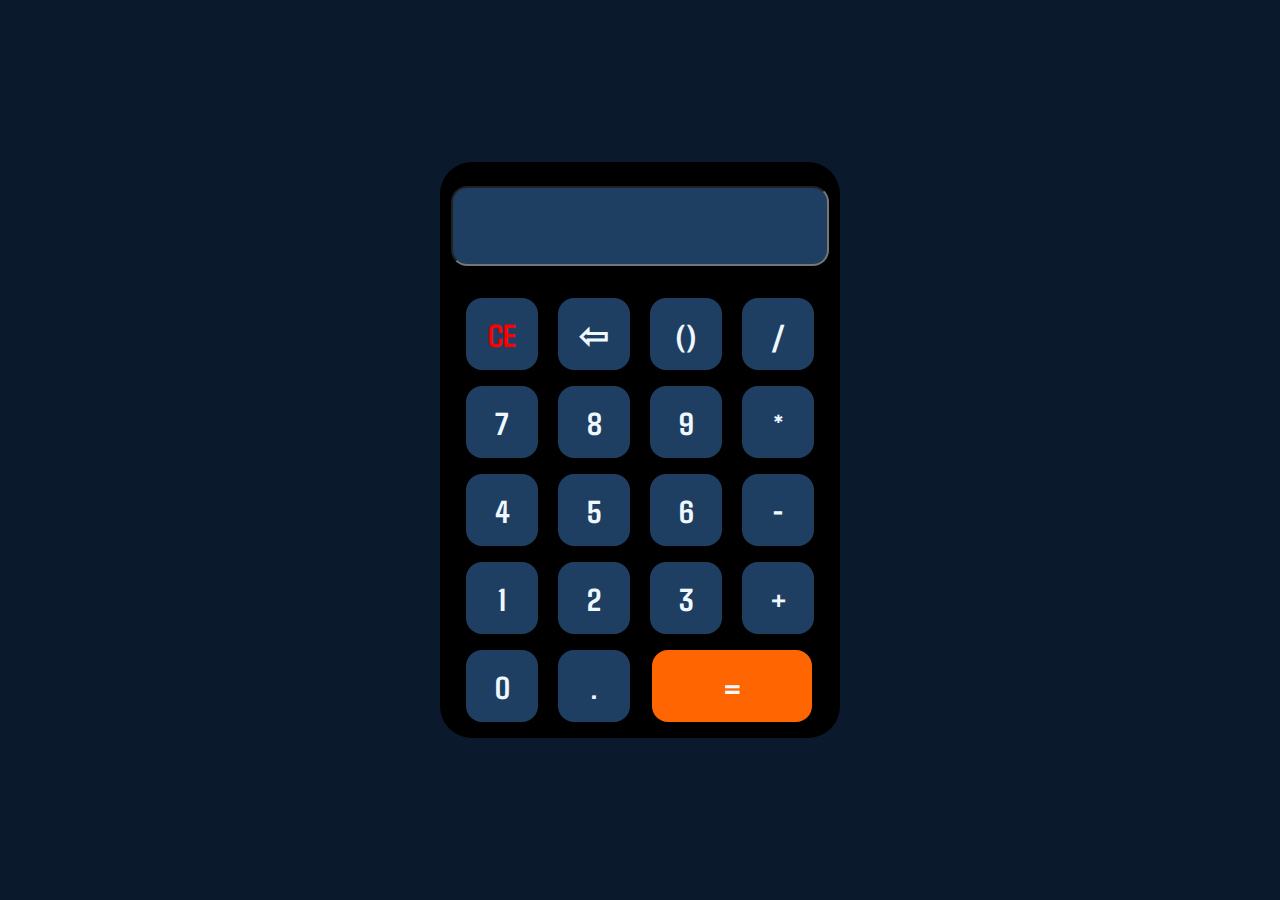
<file: index.html>
<!DOCTYPE html>
<html lang="en">
<head>
    <meta charset="UTF-8">
    <meta name="viewport" content="width=device-width, initial-scale=1.0">
    <link rel="stylesheet" href="style.css">
    <title>Calculator</title>

    <link href="https://fonts.cdnfonts.com/css/calculator" rel="stylesheet">

    <link rel="preconnect" href="https://fonts.googleapis.com">
    <link rel="preconnect" href="https://fonts.gstatic.com" crossorigin>
    <link href="https://fonts.googleapis.com/css2?family=Agdasima:wght@400;700&display=swap" rel="stylesheet">

</head>
<body>
    <div class="calculator">
        <div class="historial"></div>
        <input class="screen" type="text" readonly>
        <div class="buttons">
            <button class="button-clear" onclick="clearScreen()">CE</button>
            <button class="button-delete" onclick="delScreen()">⇦</button>
            <button class="number" onclick="appendToScreen('p')">()</button>
            <button class="operator" onclick="appendToScreen('/')">/</button>
            <button class="number" onclick="appendToScreen('7')">7</button>
            <button class="number" onclick="appendToScreen('8')">8</button>
            <button class="number" onclick="appendToScreen('9')">9</button>
            <button class="operator"  onclick="appendToScreen('*')">*</button>
            <button class="number" onclick="appendToScreen('4')">4</button>
            <button class="number" onclick="appendToScreen('5')">5</button>
            <button class="number" onclick="appendToScreen('6')">6</button>
            <button class="operator" onclick="appendToScreen('-')">-</button>
            <button class="number" onclick="appendToScreen('1')">1</button>
            <button class="number" onclick="appendToScreen('2')">2</button>
            <button class="number" onclick="appendToScreen('3')">3</button>
            <button class="operator" onclick="appendToScreen('+')">+</button>
            <button class="number" onclick="appendToScreen('0')">0</button>
            <button class="number" onclick="appendToScreen('.')">.</button>
            
            
            <button class="button-equal"  onclick="equal()">=</button>
        </div>
    </div>
    <script src="script.js"></script>
</body>
</html>
</file>
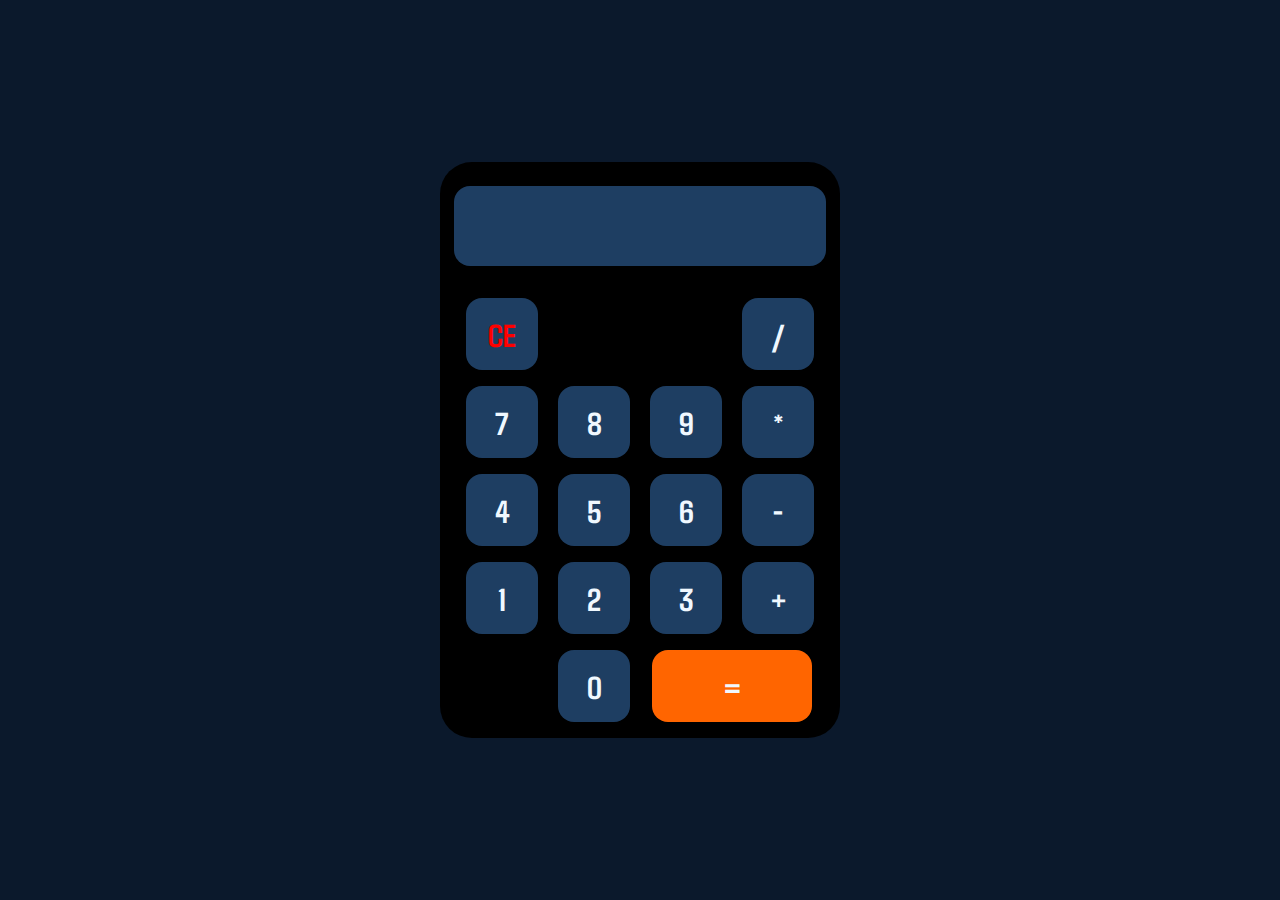
<file: main/index.html>
<!DOCTYPE html>
<html lang="en">
<head>
    <meta charset="UTF-8">
    <meta name="viewport" content="width=device-width, initial-scale=1.0">
    <link rel="stylesheet" href="style.css">
    <title>Weather</title>

    <link href="https://fonts.cdnfonts.com/css/calculator" rel="stylesheet">

    <link rel="preconnect" href="https://fonts.googleapis.com">
    <link rel="preconnect" href="https://fonts.gstatic.com" crossorigin>
    <link href="https://fonts.googleapis.com/css2?family=Agdasima:wght@400;700&display=swap" rel="stylesheet">

</head>
<body>
    <!-- <h1>Calculator</h1> -->
    <div class="container">
        <div class="historial"></div>
        <div class="screen" placeholder=""></div>
        <div class="buttons">
            <button class="button-delete">CE</button>
            <button class="hide"></button>
            <button class="hide"></button>
            <button value="/" class="operator">/</button>
            <button class="number">7</button>
            <button class="number">8</button>
            <button class="number">9</button>
            <button value="*" class="operator">*</button>
            <button class="number">4</button>
            <button class="number">5</button>
            <button class="number">6</button>
            <button value="-" class="operator">-</button>
            <button class="number">1</button>
            <button class="number">2</button>
            <button class="number">3</button>
            <button value="+" class="operator">+</button>
            <button class="hide"></button>
            <button class="number">0</button>
            
            <button class="button-equal">=</button>
        </div>
    </div>
    <script type="module" src="script.js"></script>
</body>
</html>
</file>
<file: style.css>
:root {
    --orange : #FF6500;
    --blue: #1E3E62;
    --blackblue: #0B192C;
    --black: #000000;
    --white: #ffffff;
}

body {
    background-color: var(--blackblue);
}

.calculator {
    background-color: var(--black);
    width: 25rem;
    height: 36rem;
    margin: calc(50vh - 18rem) auto 0;
    border-radius: 2rem;

    display: flex;
    flex-direction: column;
    justify-content: space-between;
}

.screen {
    display: block;
    text-align: end;
    background-color: var(--blue);
    color: var(--white);
    width: 90%;
    height: 5rem;
    margin: 1.5rem auto 1rem;
    border-radius: 1rem;
    font-size: 60px;
    padding-right: 12px;
    padding-bottom: 6px;
    font-family: "Calculator", sans-serif;
}

.historial {
    position: relative;
    top: 5.2rem;
    right: 1.4rem;
    width: 100%;
    height: 0;
    font-size: 1rem;
    font-family: "Calculator", sans-serif;
    color: rgb(153, 157, 182);
    text-align: end;
}

.buttons {
    height: 80%;
    display: grid;
    grid-template-columns: repeat(4, 1fr);
    grid-template-rows: repeat(5, 1fr);
    row-gap: 1rem;
    margin: 1rem;
}

button {
    background-color: var(--blue);
    border: none;
    border-radius: 1rem;
    color: aliceblue;
    height: 4.5rem;
    width: 4.5rem;
    margin: auto;

    font-size: 2rem;
    font-weight: bolder;
    font-family: "Agdasima", sans-serif;
    font-style: normal;
}

.button-equal {
    grid-column: 3/5;
    width: 10rem;
    background-color: var(--orange);
    font-size: 36px;
}

.button-clear {
    color: red
}
.button-delete {
    font-size: 36px;;
}

button:hover {
    cursor: pointer;
    scale: 1.2;
}

.button-equal:hover {
    scale: 1.15;
}

.hide {
    background-color: transparent;
}
</file>
<file: main/style.css>
:root {
    --orange : #FF6500;
    --blue: #1E3E62;
    --blackblue: #0B192C;
    --black: #000000;
    --white: #ffffff;
}

body {
    background-color: var(--blackblue);
}

.container {
    background-color: var(--black);
    width: 25rem;
    height: 36rem;
    margin: calc(50vh - 18rem) auto 0;
    border-radius: 2rem;

    display: flex;
    flex-direction: column;
    justify-content: space-between;
}

.screen {
    display: block;
    text-align: end;
    background-color: var(--blue);
    color: var(--white);
    width: 90%;
    height: 5rem;
    margin: 1.5rem auto 1rem;
    border-radius: 1rem;
    font-size: 60px;
    padding-right: 12px;
    padding-bottom: 6px;
    font-family: "Calculator", sans-serif;
}

.historial {
    position: relative;
    top: 5.2rem;
    right: 1.4rem;
    width: 100%;
    height: 0;
    /* background-color: red; */
    font-size: 1rem;
    font-family: "Calculator", sans-serif;
    color: rgb(153, 157, 182);
    text-align: end;
}

.buttons {
    /* background-color: red; */
    height: 80%;
    /* display: flex;
    flex-wrap: wrap;
    justify-content: space-between;
    align-items: center; */

    display: grid;
    grid-template-columns: repeat(4, 1fr);
    grid-template-rows: repeat(5, 1fr);
    row-gap: 1rem;
    margin: 1rem;
}

button {
    background-color: var(--blue);
    border: none;
    border-radius: 1rem;
    /* color: #FF6500; */
    color: aliceblue;
    height: 4.5rem;
    width: 4.5rem;
    margin: auto;

    font-size: 2rem;
    font-weight: bolder;
    font-family: "Agdasima", sans-serif;
    /* font-weight: 900; */
    font-style: normal;
}

.button-equal {
    grid-column: 3/5;
    width: 10rem;
    background-color: var(--orange);
    border-color: var(--blackblue);
    font-size: 36px;
    /* grid-row: 5/6; */
}

.button-delete {
    color: red
}

button:hover {
    cursor: pointer;
    scale: 1.2;
}

.button-equal:hover {
    scale: 1.15;
}

.hide {
    background-color: transparent;
}
</file>
